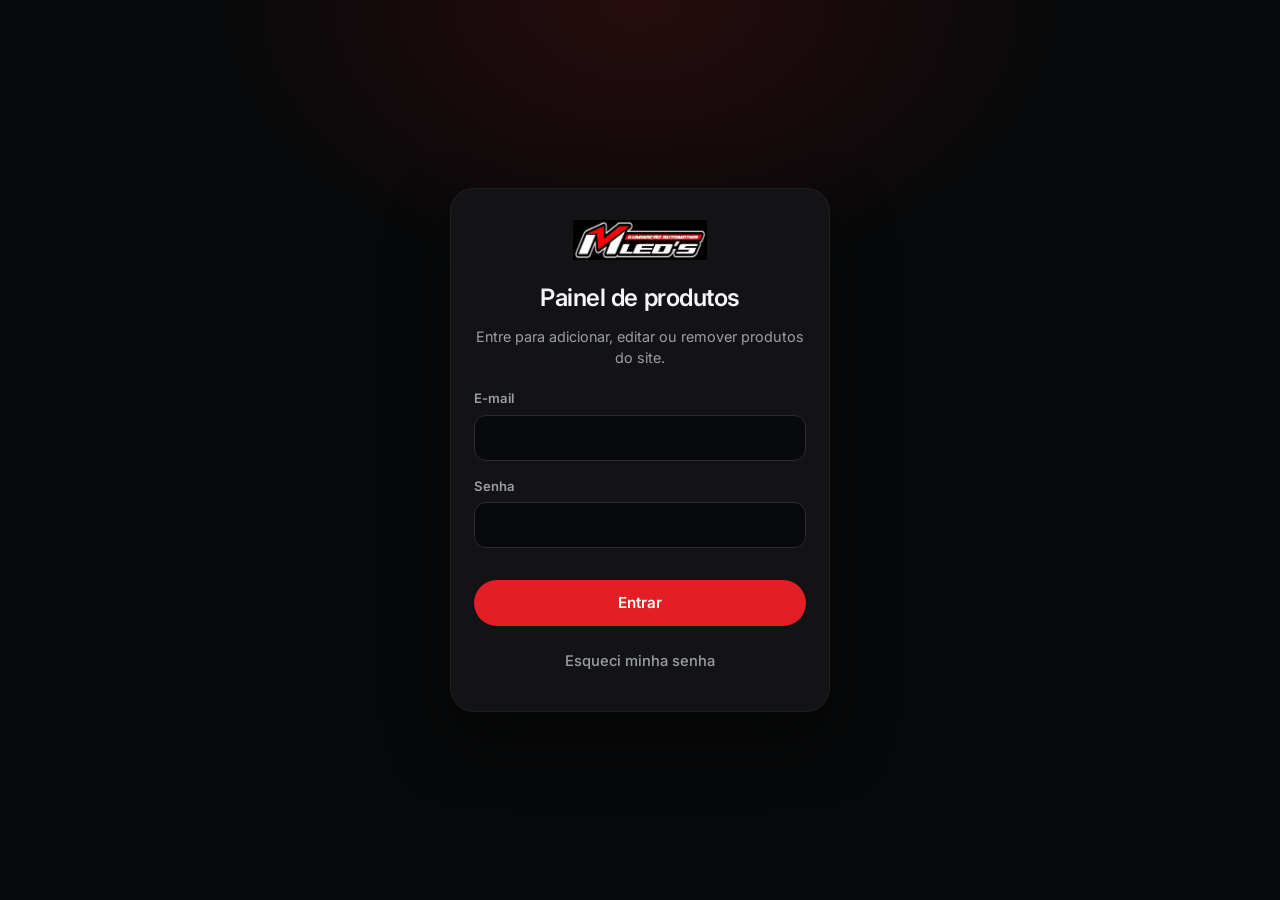
<file: admin.html>
<!DOCTYPE html>
<html lang="pt-BR">
<head>
<meta charset="UTF-8" />
<meta name="viewport" content="width=device-width, initial-scale=1.0, viewport-fit=cover" />
<title>Painel de produtos — MV LEDs</title>
<meta name="robots" content="noindex, nofollow" />
<meta name="theme-color" content="#08090a" />
<link rel="icon" type="image/jpeg" href="assets/images/logo-cropped.jpeg" />
<link rel="preconnect" href="https://fonts.googleapis.com" />
<link rel="preconnect" href="https://fonts.gstatic.com" crossorigin />
<link href="https://fonts.googleapis.com/css2?family=Teko:wght@500;600&family=Inter:wght@400;500;600;700&family=JetBrains+Mono:wght@500;700&display=swap" rel="stylesheet" />
<link rel="stylesheet" href="css/admin.css?v=1" />
</head>
<body>

<!-- Login -->
<main class="tela tela--login" id="telaLogin" hidden>
  <form class="login" id="formLogin" novalidate>
    <img class="login-logo" src="assets/images/logo-cropped.jpeg" alt="MV LEDs" />
    <h1>Painel de produtos</h1>
    <p class="login-sub">Entre para adicionar, editar ou remover produtos do site.</p>

    <label class="campo">
      <span>E-mail</span>
      <input type="email" id="loginEmail" autocomplete="username" required />
    </label>
    <label class="campo">
      <span>Senha</span>
      <input type="password" id="loginSenha" autocomplete="current-password" required />
    </label>

    <p class="erro" id="loginErro" role="alert"></p>
    <button type="submit" class="btn btn--primario btn--cheio" id="loginBtn">Entrar</button>
    <button type="button" class="link" id="esqueciBtn">Esqueci minha senha</button>
  </form>

  <form class="login" id="formNovaSenha" novalidate hidden>
    <img class="login-logo" src="assets/images/logo-cropped.jpeg" alt="MV LEDs" />
    <h1>Criar nova senha</h1>
    <p class="login-sub">Escolha uma senha com pelo menos 8 caracteres.</p>
    <label class="campo">
      <span>Nova senha</span>
      <input type="password" id="novaSenha" autocomplete="new-password" minlength="8" required />
    </label>
    <p class="erro" id="novaSenhaErro" role="alert"></p>
    <button type="submit" class="btn btn--primario btn--cheio">Salvar nova senha</button>
    <button type="button" class="link" id="voltarSenhaBtn" hidden>Voltar para os produtos</button>
  </form>
</main>

<!-- Sem permissão -->
<main class="tela tela--login" id="telaSemAcesso" hidden>
  <div class="login">
    <img class="login-logo" src="assets/images/logo-cropped.jpeg" alt="MV LEDs" />
    <h1>Acesso não liberado</h1>
    <p class="login-sub">Este usuário entrou, mas ainda não tem permissão de administrador. Fale com quem configurou o site.</p>
    <button type="button" class="btn btn--secundario btn--cheio" data-sair>Sair</button>
  </div>
</main>

<!-- Painel -->
<div class="tela" id="telaPainel" hidden>
  <header class="topo">
    <div class="topo-in">
      <img class="topo-logo" src="assets/images/logo-cropped.jpeg" alt="MV LEDs" />
      <span class="topo-titulo">Produtos</span>
      <nav class="topo-acoes">
        <a class="link" href="./" target="_blank" rel="noopener">Ver site</a>
        <button type="button" class="link" id="trocarSenhaBtn">Trocar senha</button>
        <button type="button" class="link" data-sair>Sair</button>
      </nav>
    </div>
  </header>

  <main class="painel">
    <div class="barra">
      <input type="search" class="busca" id="busca" placeholder="Buscar produto" aria-label="Buscar produto" />
      <select class="filtro" id="filtroCategoria" aria-label="Filtrar por categoria"></select>
      <button type="button" class="btn btn--primario" id="novoBtn">
        <svg viewBox="0 0 24 24" aria-hidden="true"><path d="M12 5v14M5 12h14" /></svg>
        Novo produto
      </button>
    </div>

    <p class="resumo" id="resumo"></p>
    <ul class="lista" id="lista" aria-live="polite"></ul>
  </main>
</div>

<!-- Editor -->
<div class="folha" id="folha" hidden>
  <form class="folha-painel" id="formProduto" novalidate>
    <header class="folha-topo">
      <button type="button" class="link" id="cancelarBtn">Cancelar</button>
      <h2 id="folhaTitulo">Novo produto</h2>
      <button type="submit" class="link link--forte" id="salvarTopoBtn">Salvar</button>
    </header>

    <div class="folha-corpo">
      <section class="grupo">
        <div class="foto">
          <img class="foto-previa" id="fotoPrevia" alt="" hidden />
          <div class="foto-vazia" id="fotoVazia">Sem foto</div>
          <label class="btn btn--secundario foto-btn">
            <input type="file" id="fotoInput" accept="image/*" hidden />
            <span id="fotoBtnTexto">Escolher foto</span>
          </label>
        </div>
      </section>

      <section class="grupo">
        <label class="campo">
          <span>Nome do produto *</span>
          <input type="text" id="fNome" maxlength="90" required />
        </label>
        <label class="campo">
          <span>Categoria *</span>
          <select id="fCategoria" required></select>
        </label>
        <label class="campo">
          <span>Descrição curta <small>aparece no card</small></span>
          <input type="text" id="fCurta" maxlength="120" />
        </label>
        <label class="campo">
          <span>Descrição completa <small>aparece ao abrir o produto</small></span>
          <textarea id="fDescricao" rows="4" maxlength="800"></textarea>
        </label>
      </section>

      <section class="grupo">
        <h3>Preço</h3>
        <div class="segmento" role="radiogroup" aria-label="Tipo de preço">
          <label><input type="radio" name="tipoPreco" value="unico" checked /><span>Preço único</span></label>
          <label><input type="radio" name="tipoPreco" value="opcoes" /><span>Opções</span></label>
          <label><input type="radio" name="tipoPreco" value="consulta" /><span>Sob consulta</span></label>
        </div>

        <div data-preco="unico">
          <label class="campo">
            <span>Preço (R$) *</span>
            <input type="text" id="fPreco" inputmode="decimal" placeholder="0,00" />
          </label>
          <div class="campos-2">
            <label class="campo">
              <span>Texto antes do preço</span>
              <input type="text" id="fRotulo" maxlength="30" placeholder="Ex.: A partir de" />
            </label>
            <label class="campo">
              <span>Unidade</span>
              <input type="text" id="fUnidade" maxlength="20" placeholder="Ex.: unidade, par" />
            </label>
          </div>
        </div>

        <div data-preco="opcoes" hidden>
          <p class="ajuda">Use para encaixes ou unidade/par. O site mostra "A partir de" com o menor preço e o cliente escolhe a opção.</p>
          <ul class="linhas" id="opcoes"></ul>
          <button type="button" class="btn btn--leve" id="addOpcao">+ Adicionar opção</button>
        </div>

        <label class="campo">
          <span>Observação abaixo do preço <small>opcional</small></span>
          <input type="text" id="fNota" maxlength="40" placeholder="Ex.: ou R$ 280 o par" />
        </label>
      </section>

      <section class="grupo">
        <h3>Destaques</h3>
        <label class="campo">
          <span>Etiquetas curtas <small>separe por vírgula, até 3</small></span>
          <input type="text" id="fDestaques" maxlength="90" placeholder="Ex.: 6000K, Garantia 1 ano" />
        </label>
        <div class="campos-2">
          <label class="campo">
            <span>Potência (mil lúmens) <small>só LED</small></span>
            <input type="number" id="fPotencia" min="1" max="200" inputmode="numeric" placeholder="Ex.: 22" />
          </label>
          <label class="campo">
            <span>Selo <small>opcional</small></span>
            <input type="text" id="fSelo" maxlength="24" placeholder="Ex.: Topo de linha" />
          </label>
        </div>
        <div class="segmento segmento--cores" role="radiogroup" aria-label="Cor do selo">
          <label><input type="radio" name="corSelo" value="red" checked /><span><i class="ponto ponto--red"></i>Vermelho</span></label>
          <label><input type="radio" name="corSelo" value="green" /><span><i class="ponto ponto--green"></i>Verde</span></label>
          <label><input type="radio" name="corSelo" value="steel" /><span><i class="ponto ponto--steel"></i>Cinza</span></label>
        </div>
      </section>

      <section class="grupo">
        <h3>Especificações</h3>
        <ul class="linhas" id="specs"></ul>
        <button type="button" class="btn btn--leve" id="addSpec">+ Adicionar especificação</button>
      </section>

      <section class="grupo">
        <label class="chave">
          <span>
            <strong>Mostrar no site</strong>
            <small>Desligue para esconder sem apagar</small>
          </span>
          <input type="checkbox" id="fAtivo" checked />
          <i aria-hidden="true"></i>
        </label>
      </section>

      <p class="erro" id="formErro" role="alert"></p>
      <button type="submit" class="btn btn--primario btn--cheio" id="salvarBtn">Salvar produto</button>
      <button type="button" class="btn btn--perigo btn--cheio" id="excluirBtn" hidden>Excluir produto</button>
    </div>
  </form>
</div>

<!-- Confirmação -->
<div class="dialogo" id="dialogo" hidden>
  <div class="dialogo-caixa" role="alertdialog" aria-modal="true" aria-labelledby="dialogoTitulo">
    <h2 id="dialogoTitulo"></h2>
    <p id="dialogoTexto"></p>
    <div class="dialogo-acoes">
      <button type="button" class="btn btn--secundario" id="dialogoNao">Cancelar</button>
      <button type="button" class="btn btn--perigo" id="dialogoSim">Excluir</button>
    </div>
  </div>
</div>

<div class="aviso" id="aviso" role="status" aria-live="polite"></div>

<script src="js/config.js?v=3"></script>
<script src="js/products.js?v=4"></script>
<script src="js/vendor/supabase-2.117.2.js"></script>
<script src="js/admin.js?v=2"></script>
</body>
</html>
</file>
<file: css/admin.css>
:root {
  --void: #08090a;
  --panel: #131316;
  --panel-raised: #1c1c20;
  --panel-line: #2a2a30;
  --red: #e31e24;
  --red-bright: #ff3b3f;
  --ice: #f5f6f8;
  --steel: #9a9ea6;
  --steel-dim: #6b6f77;
  --success: #33c17a;
  --font-display: "Teko", "Arial Narrow", sans-serif;
  --font-body: "Inter", -apple-system, BlinkMacSystemFont, "Segoe UI", sans-serif;
  --font-mono: "JetBrains Mono", ui-monospace, monospace;
  --ease: cubic-bezier(0.22, 1, 0.36, 1);
}

* {
  box-sizing: border-box;
}

html {
  -webkit-text-size-adjust: 100%;
}

body {
  margin: 0;
  min-height: 100vh;
  background: var(--void);
  color: var(--ice);
  font-family: var(--font-body);
  font-size: 16px;
  line-height: 1.5;
  -webkit-font-smoothing: antialiased;
}

[hidden] {
  display: none !important;
}

button,
input,
select,
textarea {
  font: inherit;
  color: inherit;
}

button {
  cursor: pointer;
}

:focus-visible {
  outline: 2px solid var(--red-bright);
  outline-offset: 2px;
}

h1,
h2,
h3 {
  margin: 0;
  font-weight: 600;
  letter-spacing: -0.02em;
}

/* Botões */
.btn {
  display: inline-flex;
  align-items: center;
  justify-content: center;
  gap: 8px;
  min-height: 46px;
  padding: 0 20px;
  border: 0;
  border-radius: 999px;
  font-weight: 600;
  font-size: 0.95rem;
  white-space: nowrap;
  transition: background-color 0.2s ease, transform 0.15s var(--ease), opacity 0.2s ease;
}

.btn:active {
  transform: scale(0.97);
}

.btn[disabled] {
  opacity: 0.55;
  pointer-events: none;
}

.btn svg {
  width: 18px;
  height: 18px;
  fill: none;
  stroke: currentColor;
  stroke-width: 2.4;
  stroke-linecap: round;
}

.btn--primario {
  background: var(--red);
  color: #fff;
}

.btn--primario:hover {
  background: var(--red-bright);
}

.btn--secundario {
  background: var(--panel-raised);
  color: var(--ice);
}

.btn--secundario:hover {
  background: #26262b;
}

.btn--leve {
  min-height: 40px;
  padding: 0 16px;
  background: transparent;
  border: 1px dashed var(--panel-line);
  color: var(--steel);
}

.btn--leve:hover {
  color: var(--ice);
  border-color: var(--steel-dim);
}

.btn--perigo {
  background: rgba(227, 30, 36, 0.12);
  color: var(--red-bright);
}

.btn--perigo:hover {
  background: rgba(227, 30, 36, 0.2);
}

.btn--cheio {
  width: 100%;
}

.link {
  padding: 8px 4px;
  border: 0;
  background: none;
  color: var(--steel);
  font-size: 0.92rem;
  font-weight: 500;
  text-decoration: none;
}

.link:hover {
  color: var(--ice);
}

.link--forte {
  color: var(--red-bright);
  font-weight: 700;
}

/* Campos */
.campo {
  display: grid;
  gap: 6px;
}

.campo > span {
  font-size: 0.82rem;
  font-weight: 600;
  color: var(--steel);
}

.campo small {
  font-weight: 400;
  color: var(--steel-dim);
}

.campo input,
.campo select,
.campo textarea,
.busca,
.filtro {
  width: 100%;
  min-height: 46px;
  padding: 10px 14px;
  border: 1px solid var(--panel-line);
  border-radius: 12px;
  background: var(--void);
  font-size: 16px;
  transition: border-color 0.2s ease;
}

.campo textarea {
  resize: vertical;
  min-height: 96px;
}

.campo input:focus,
.campo select:focus,
.campo textarea:focus,
.busca:focus,
.filtro:focus {
  outline: none;
  border-color: var(--red);
}

.campos-2 {
  display: grid;
  grid-template-columns: 1fr 1fr;
  gap: 12px;
}

.erro {
  min-height: 1.2em;
  margin: 0;
  font-size: 0.86rem;
  color: var(--red-bright);
}

.erro:empty {
  min-height: 0;
}

.ajuda {
  margin: 0;
  font-size: 0.84rem;
  color: var(--steel-dim);
}

/* Login */
.tela--login {
  display: grid;
  place-items: center;
  min-height: 100vh;
  min-height: 100svh;
  padding: 24px;
  background: radial-gradient(600px 400px at 50% 0%, rgba(227, 30, 36, 0.14), transparent 70%), var(--void);
}

.login {
  display: grid;
  gap: 16px;
  width: min(380px, 100%);
  padding: 32px 24px;
  border-radius: 24px;
  background: var(--panel);
  box-shadow: inset 0 0 0 1px rgba(255, 255, 255, 0.05), 0 30px 60px rgba(0, 0, 0, 0.5);
  text-align: center;
  animation: entra 0.6s var(--ease) both;
}

.login .campo {
  text-align: left;
}

.login-logo {
  height: 40px;
  width: auto;
  margin: 0 auto 4px;
}

.login h1 {
  font-size: 1.5rem;
}

.login-sub {
  margin: -6px 0 4px;
  font-size: 0.9rem;
  color: var(--steel);
}

@keyframes entra {
  from {
    opacity: 0;
    transform: translateY(16px);
  }
  to {
    opacity: 1;
    transform: none;
  }
}

/* Topo do painel */
.topo {
  position: sticky;
  top: 0;
  z-index: 10;
  background: rgba(8, 9, 10, 0.88);
  backdrop-filter: blur(14px);
  border-bottom: 1px solid var(--panel-line);
}

.topo-in {
  display: flex;
  align-items: center;
  gap: 12px;
  max-width: 980px;
  margin: 0 auto;
  padding: 12px 20px;
  padding-top: max(12px, env(safe-area-inset-top));
}

.topo-logo {
  height: 28px;
  width: auto;
}

.topo-titulo {
  font-weight: 600;
  color: var(--steel);
}

.topo-acoes {
  display: flex;
  gap: 8px;
  margin-left: auto;
}

/* Lista */
.painel {
  max-width: 980px;
  margin: 0 auto;
  padding: 20px 20px calc(40px + env(safe-area-inset-bottom));
}

.barra {
  display: grid;
  grid-template-columns: 1fr 200px auto;
  gap: 10px;
}

.resumo {
  margin: 18px 0 10px;
  font-family: var(--font-mono);
  font-size: 0.74rem;
  letter-spacing: 0.04em;
  text-transform: uppercase;
  color: var(--steel-dim);
}

.lista {
  display: grid;
  gap: 10px;
  margin: 0;
  padding: 0;
  list-style: none;
}

.item {
  display: grid;
  grid-template-columns: 72px 1fr auto;
  align-items: center;
  gap: 14px;
  padding: 10px 12px 10px 10px;
  border-radius: 18px;
  background: var(--panel);
  box-shadow: inset 0 0 0 1px rgba(255, 255, 255, 0.04);
  animation: entra 0.4s var(--ease) both;
}

.item--oculto {
  opacity: 0.6;
}

.item-foto {
  width: 72px;
  height: 72px;
  border-radius: 12px;
  object-fit: cover;
  background: var(--panel-raised);
}

.item-info {
  min-width: 0;
  display: grid;
  gap: 2px;
}

.item-nome {
  overflow: hidden;
  font-weight: 600;
  text-overflow: ellipsis;
  white-space: nowrap;
}

.item-meta {
  font-size: 0.82rem;
  color: var(--steel);
}

.item-status {
  justify-self: start;
  margin-top: 2px;
  padding: 2px 8px;
  border-radius: 999px;
  font-size: 0.7rem;
  font-weight: 600;
  background: rgba(51, 193, 122, 0.12);
  color: var(--success);
}

.item--oculto .item-status {
  background: var(--panel-raised);
  color: var(--steel);
}

.item-acoes {
  display: flex;
  align-items: center;
  gap: 4px;
}

.icone {
  display: grid;
  place-items: center;
  width: 38px;
  height: 38px;
  border: 0;
  border-radius: 50%;
  background: var(--panel-raised);
  color: var(--ice);
  transition: background-color 0.2s ease;
}

.icone:hover {
  background: #2a2a30;
}

.icone[disabled] {
  opacity: 0.3;
  pointer-events: none;
}

.icone svg {
  width: 18px;
  height: 18px;
  fill: none;
  stroke: currentColor;
  stroke-width: 2;
  stroke-linecap: round;
  stroke-linejoin: round;
}

.icone--editar {
  background: var(--ice);
  color: var(--void);
}

.icone--editar:hover {
  background: #fff;
}

.vazio {
  padding: 40px 20px;
  text-align: center;
  color: var(--steel);
}

/* Editor em folha */
.folha {
  position: fixed;
  inset: 0;
  z-index: 50;
  display: flex;
  justify-content: center;
  align-items: flex-end;
  background: rgba(0, 0, 0, 0.6);
  backdrop-filter: blur(4px);
  animation: aparece 0.25s ease both;
}

.folha-painel {
  display: flex;
  flex-direction: column;
  width: min(640px, 100%);
  max-height: 94vh;
  max-height: 94svh;
  border-radius: 24px 24px 0 0;
  background: var(--panel);
  animation: sobe 0.45s var(--ease) both;
}

@keyframes aparece {
  from {
    opacity: 0;
  }
}

@keyframes sobe {
  from {
    transform: translateY(100%);
  }
}

.folha-topo {
  display: grid;
  grid-template-columns: 1fr auto 1fr;
  align-items: center;
  padding: 12px 16px;
  border-bottom: 1px solid var(--panel-line);
}

.folha-topo h2 {
  font-size: 1rem;
  text-align: center;
}

.folha-topo .link:last-child {
  justify-self: end;
}

.folha-topo .link:first-child {
  justify-self: start;
}

.folha-corpo {
  display: grid;
  gap: 14px;
  padding: 16px 16px calc(24px + env(safe-area-inset-bottom));
  overflow-y: auto;
  overscroll-behavior: contain;
}

.grupo {
  display: grid;
  gap: 14px;
  padding: 16px;
  border-radius: 18px;
  background: var(--void);
}

.grupo h3 {
  font-size: 0.82rem;
  font-weight: 700;
  letter-spacing: 0.06em;
  text-transform: uppercase;
  color: var(--steel-dim);
}

.foto {
  display: grid;
  justify-items: center;
  gap: 12px;
}

.foto-previa,
.foto-vazia {
  width: 100%;
  max-width: 320px;
  aspect-ratio: 5 / 4;
  border-radius: 16px;
  object-fit: cover;
}

.foto-vazia {
  display: grid;
  place-items: center;
  border: 1px dashed var(--panel-line);
  color: var(--steel-dim);
  font-size: 0.9rem;
}

.foto-btn {
  cursor: pointer;
}

.segmento {
  display: grid;
  grid-auto-flow: column;
  grid-auto-columns: 1fr;
  padding: 4px;
  border-radius: 12px;
  background: var(--panel-raised);
}

.segmento label {
  position: relative;
}

.segmento input {
  position: absolute;
  opacity: 0;
  pointer-events: none;
}

.segmento span {
  display: flex;
  align-items: center;
  justify-content: center;
  gap: 6px;
  min-height: 38px;
  padding: 0 8px;
  border-radius: 9px;
  font-size: 0.85rem;
  font-weight: 600;
  color: var(--steel);
  text-align: center;
  cursor: pointer;
  transition: background-color 0.2s ease, color 0.2s ease;
}

.segmento input:checked + span {
  background: var(--ice);
  color: var(--void);
}

.segmento input:focus-visible + span {
  outline: 2px solid var(--red-bright);
}

.ponto {
  width: 10px;
  height: 10px;
  border-radius: 50%;
}

.ponto--red {
  background: var(--red);
}

.ponto--green {
  background: var(--success);
}

.ponto--steel {
  background: var(--steel);
}

.linhas {
  display: grid;
  gap: 8px;
  margin: 0;
  padding: 0;
  list-style: none;
}

.linha {
  display: grid;
  grid-template-columns: 1fr 120px 38px;
  gap: 8px;
  align-items: center;
}

.linha input {
  width: 100%;
  min-height: 44px;
  padding: 8px 12px;
  border: 1px solid var(--panel-line);
  border-radius: 10px;
  background: var(--panel);
  font-size: 16px;
}

.linha input:focus {
  outline: none;
  border-color: var(--red);
}

.chave {
  display: flex;
  align-items: center;
  gap: 12px;
  cursor: pointer;
}

.chave > span {
  display: grid;
  flex: 1;
}

.chave small {
  color: var(--steel-dim);
  font-size: 0.8rem;
}

.chave input {
  position: absolute;
  opacity: 0;
}

.chave i {
  position: relative;
  flex-shrink: 0;
  width: 50px;
  height: 30px;
  border-radius: 999px;
  background: var(--panel-line);
  transition: background-color 0.25s ease;
}

.chave i::after {
  content: "";
  position: absolute;
  top: 3px;
  left: 3px;
  width: 24px;
  height: 24px;
  border-radius: 50%;
  background: #fff;
  transition: transform 0.3s var(--ease);
}

.chave input:checked + i {
  background: var(--success);
}

.chave input:checked + i::after {
  transform: translateX(20px);
}

.chave input:focus-visible + i {
  outline: 2px solid var(--red-bright);
  outline-offset: 2px;
}

/* Diálogo de confirmação */
.dialogo {
  position: fixed;
  inset: 0;
  z-index: 60;
  display: grid;
  place-items: center;
  padding: 24px;
  background: rgba(0, 0, 0, 0.65);
  animation: aparece 0.2s ease both;
}

.dialogo-caixa {
  width: min(360px, 100%);
  padding: 24px;
  border-radius: 20px;
  background: var(--panel);
  text-align: center;
  animation: entra 0.35s var(--ease) both;
}

.dialogo-caixa h2 {
  font-size: 1.15rem;
}

.dialogo-caixa p {
  margin: 8px 0 20px;
  font-size: 0.92rem;
  color: var(--steel);
}

.dialogo-acoes {
  display: grid;
  grid-template-columns: 1fr 1fr;
  gap: 10px;
}

/* Aviso */
.aviso {
  position: fixed;
  left: 50%;
  bottom: calc(24px + env(safe-area-inset-bottom));
  z-index: 70;
  max-width: calc(100vw - 32px);
  padding: 12px 18px;
  border-radius: 999px;
  background: var(--panel-raised);
  box-shadow: 0 20px 40px rgba(0, 0, 0, 0.5);
  font-size: 0.9rem;
  font-weight: 500;
  opacity: 0;
  transform: translate(-50%, 16px);
  transition: opacity 0.25s ease, transform 0.35s var(--ease);
  pointer-events: none;
}

.aviso.is-visivel {
  opacity: 1;
  transform: translate(-50%, 0);
}

.aviso--erro {
  background: #3a1113;
  color: #ffd2d3;
}

@media (min-width: 761px) {
  .folha {
    align-items: center;
    padding: 24px;
  }

  .folha-painel {
    border-radius: 24px;
    max-height: 90vh;
  }
}

@media (max-width: 760px) {
  .barra {
    grid-template-columns: 1fr 1fr;
  }

  .busca {
    grid-column: 1 / -1;
  }

  .item {
    grid-template-columns: 60px 1fr;
    gap: 12px;
  }

  .item-foto {
    width: 60px;
    height: 60px;
  }

  .item-acoes {
    grid-column: 1 / -1;
    justify-content: flex-end;
    padding-top: 6px;
    border-top: 1px solid var(--panel-line);
  }

  .campos-2 {
    grid-template-columns: 1fr;
  }

  .linha {
    grid-template-columns: 1fr 100px 38px;
  }
}

@media (prefers-reduced-motion: reduce) {
  *,
  *::before,
  *::after {
    animation-duration: 0.001ms !important;
    transition-duration: 0.001ms !important;
  }
}
</file>
